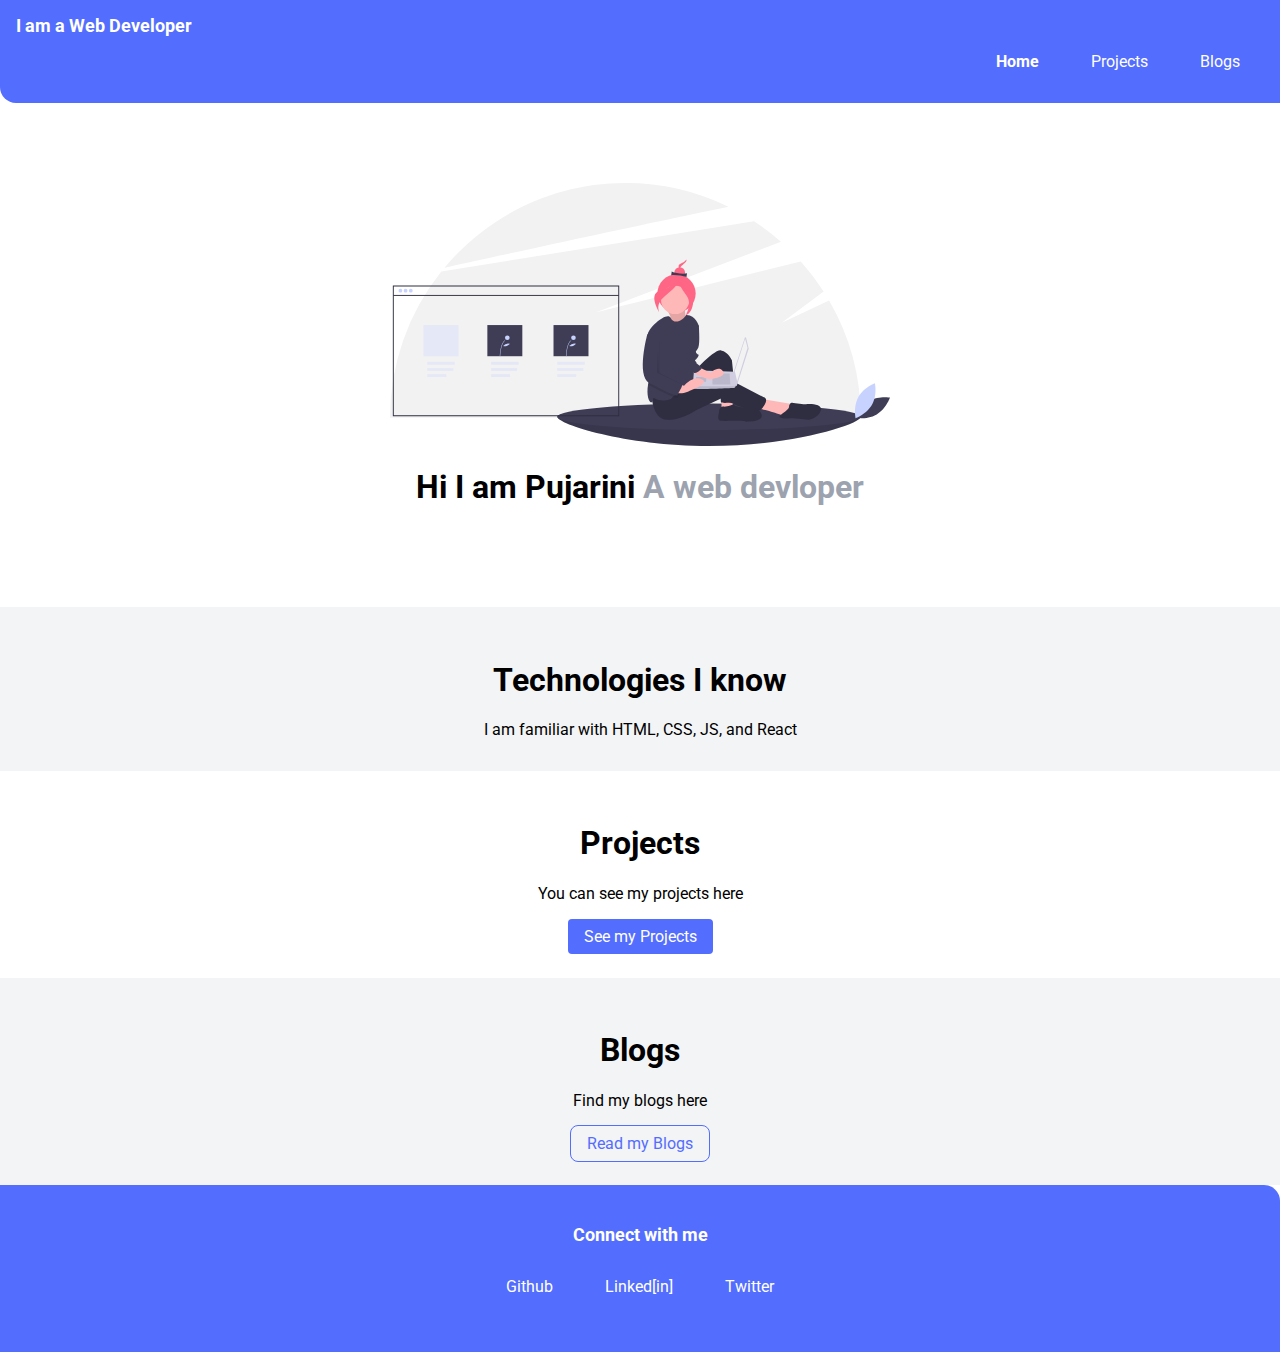
<file: index.html>
<!DOCTYPE html>
<html lang="en">

<head>
    <meta charset="UTF-8">
    <meta name="viewport" content="width=device-width, initial-scale=1.0">
    <title>Pujarini Portfolio</title>
    <link href="styles.css" rel="stylesheet">
</head>

<body>
    <nav class="navigation">
        <div class="nav-brand">I am a Web Developer</div>
        <ul class="list-non-bullet navpills">
            <li class="list-item-inline"><a class="link link-active" href="/">Home</a></li>
            <li class="list-item-inline"><a class="link" href="/projects.html">Projects</a></li>
            <li class="list-item-inline"><a class="link" href="/blogs.html">Blogs</a></li>
        </ul>
    </nav>

    <header class="hero"><img class="hero-img" src="img/shero.svg" />
        <h1 class="hero-heading">Hi I am Pujarini <span class="heading-inverted">A web devloper</span></h1>
    </header>

    <section class="section ow">
        <h1 class="section-header">Technologies I know</h1>
        <p class="conatiner container-center">I am familiar with HTML, CSS, JS, and React</p>
    </section>

    <section class="section">
        <h1 class="section-header">Projects</h1>
        <p class="container container-center">You can see my projects here</p>
        <a class="link primary-link" href="/projects">See my Projects</a>
    </section>

    <section class="section ow">
        <h1 class="section-header">Blogs</h1>
        <p class="container container-center">
            Find my blogs here</p>
        <a class="link secondary-link" href="/">Read my Blogs</a>
    </section>

    <footer class="footer">
        <h2 class="footer-header">Connect with me</h2>
        <ul class="social-links list-non-bullet">
            <li class="list-item-inline"><a class="link" href="https://github.com/Pujarini">Github</a></li>
            <li class="list-item-inline"><a class="link"
                    href="https://www.linkedin.com/in/pujarini-jena-4b1a28123/">Linked[in]</a></li>
            <li class="list-item-inline"><a class="link" href="https://twitter.com/Pujarini_jena">Twitter</a></li>
        </ul>
    </footer>


</body>

</html>
</file>
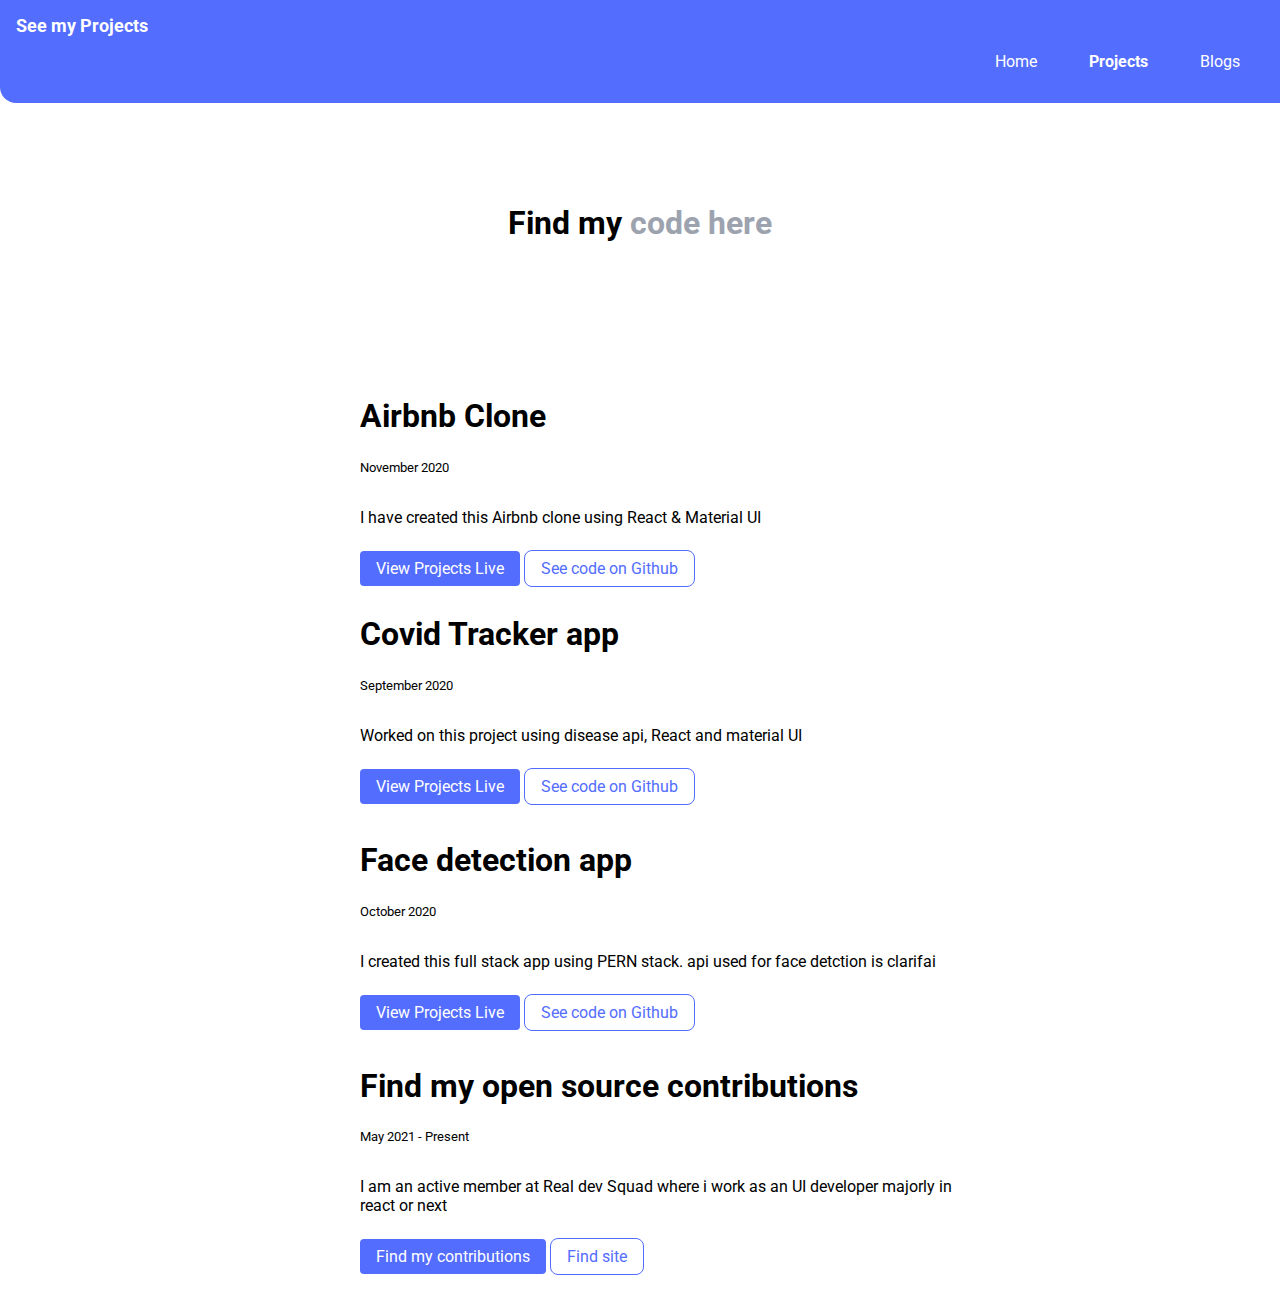
<file: projects.html>
<!DOCTYPE html>
<html lang="en">

<head>
    <meta charset="UTF-8">
    <meta name="viewport" content="width=device-width, initial-scale=1.0">
    <title>Projects</title>
    <link href="styles.css" rel="stylesheet">
</head>

<body>
    <nav class="navigation">
        <div class="nav-brand">See my Projects</div>
        <ul class="list-non-bullet navpills">
            <li class="list-item-inline"><a class="link" href="/">Home</a></li>
            <li class="list-item-inline"><a class="link link-active" href="/projects.html">Projects</a></li>
            <li class="list-item-inline"><a class="link" href="/blogs.html">Blogs</a></li>
        </ul>
    </nav>

    <header class="hero">
        <h1 class="hero-heading">Find my <span class="heading-inverted">code here</span></h1>
    </header>

    <ul class="list-non-bullet">

        <li>
            <div class="container container-center padding-md">
                <h1>Airbnb Clone</h1>
                <small>November 2020</small>
                <p>I have created this Airbnb clone using React & Material UI</p>
                <a class="link primary-link" href="https://airbnb-clone-94.netlify.app/">View Projects Live</a>
                <a class="link secondary-link" href="https://github.com/Pujarini/airbnb-clone">See code on Github</a>
            </div>

        </li>

        <li>
            <div class="container container-center margin-md">
                <h1>Covid Tracker app</h1>
                <small>September 2020</small>
                <p>Worked on this project using disease api, React and material UI</p>
                <a class="link primary-link" href="https://covid-tracker-app-29.netlify.app/">View Projects Live</a>
                <a class="link secondary-link" href="https://github.com/Pujarini/covid-tracking-app/tree/master">See code on Github</a>
            </div>

        </li>
        <li>
            <div class="container container-center margin-md">
                <h1>Face detection app</h1>
                <small>October 2020</small>
                <p>I created this full stack app using PERN stack. api used for face detction is clarifai</p>
                <a class="link primary-link" href="https://smart-facedetect-app.herokuapp.com/">View Projects Live</a>
                <a class="link secondary-link" href="https://github.com/Pujarini/brain-app">See code on Github</a>
            </div>

        </li>

        <li>
            <div class="container container-center margin-md">
                <h1>Find my open source contributions</h1>
                <small>May 2021 - Present</small>
                <p>I am an active member at Real dev Squad where i work as an UI developer majorly in react or next </p>
                <a class="link primary-link" href="https://members.realdevsquad.com/pujarini">Find my contributions</a>
                <a class="link secondary-link" href="https://www.realdevsquad.com/">Find site</a>
            </div>
            
        </li>
    </ul>

</body>

</html>
</file>
<file: styles.css>
@import url('https://fonts.googleapis.com/css2?family=Roboto:ital,wght@0,400;1,100&display=swap');
:root{
    --primary-color: #536DFE;
    --gray:#9CA3AF;
    --light-gray:#F3F4F6
}
 
body{
    font-family: 'Roboto', sans-serif;
    margin: 0;
}

hr{
    margin: 1.5rem 0rem;
}

.container{
    padding-bottom: 1.5rem;
}

.container-center{
    max-width: 600px;
    margin: auto;
}

.padding-md{
    padding: 1rem;
}

.container p{
    margin: 2rem 0rem;
}

.link{
    text-decoration: none;
    padding: 0.5rem 1rem;
    margin-top: 1rem;
}
.link .link-active{
    font-weight: bold;
    text-decoration: underline;
}

.primary-link{
    background-color: var(--primary-color);
    border-radius: 0.25rem;
    color: white;
}

.secondary-link{
    color: var(--primary-color);
    border-radius: 0.5rem;
    border: 1px solid var(--primary-color);
}

.list-non-bullet{
    list-style: none;
}

.list-item-inline{
    display: inline;
    padding: 0rem 0.5rem;
}

.navigation{
    background-color: var(--primary-color);
    color: white;
    padding: 1rem;
    border-bottom-left-radius: 1rem;
}
.navigation .nav-brand{
    font-weight: bold;
    font-size: 1.1rem;
}

.navigation .navpills{
    text-align: right;
}
.navigation .link{
    color: white;
}

.navigation .link-active{
    font-weight: bold;
}
.hero{
    padding: 5rem;
    text-align: center;
}

.hero .hero-img{
    max-width: 500px;
    display: block;
    margin: auto;
}

.hero .hero-heading .heading-inverted{
    font-weight: bold;
    color: var(--gray);
}


.section{
    padding: 2rem;
    text-align: center;
}

.section-header{
    text-align: center;
}

.ow{
background-color: var(--light-gray);
}

.footer{
    background-color: var(--primary-color);
    padding: 1.5rem 1rem;
    border-top-right-radius: 1rem;
    text-align: center;
    color: white;
}

.footer .footer-header{
    font-size: large;
    font-weight: bold;
}

.footer .link{
    color: white;
}

.footer .social-links{
    padding: 1rem;
}

.social
.footer ul{
    padding-inline-start: 0px;
}
</file>
